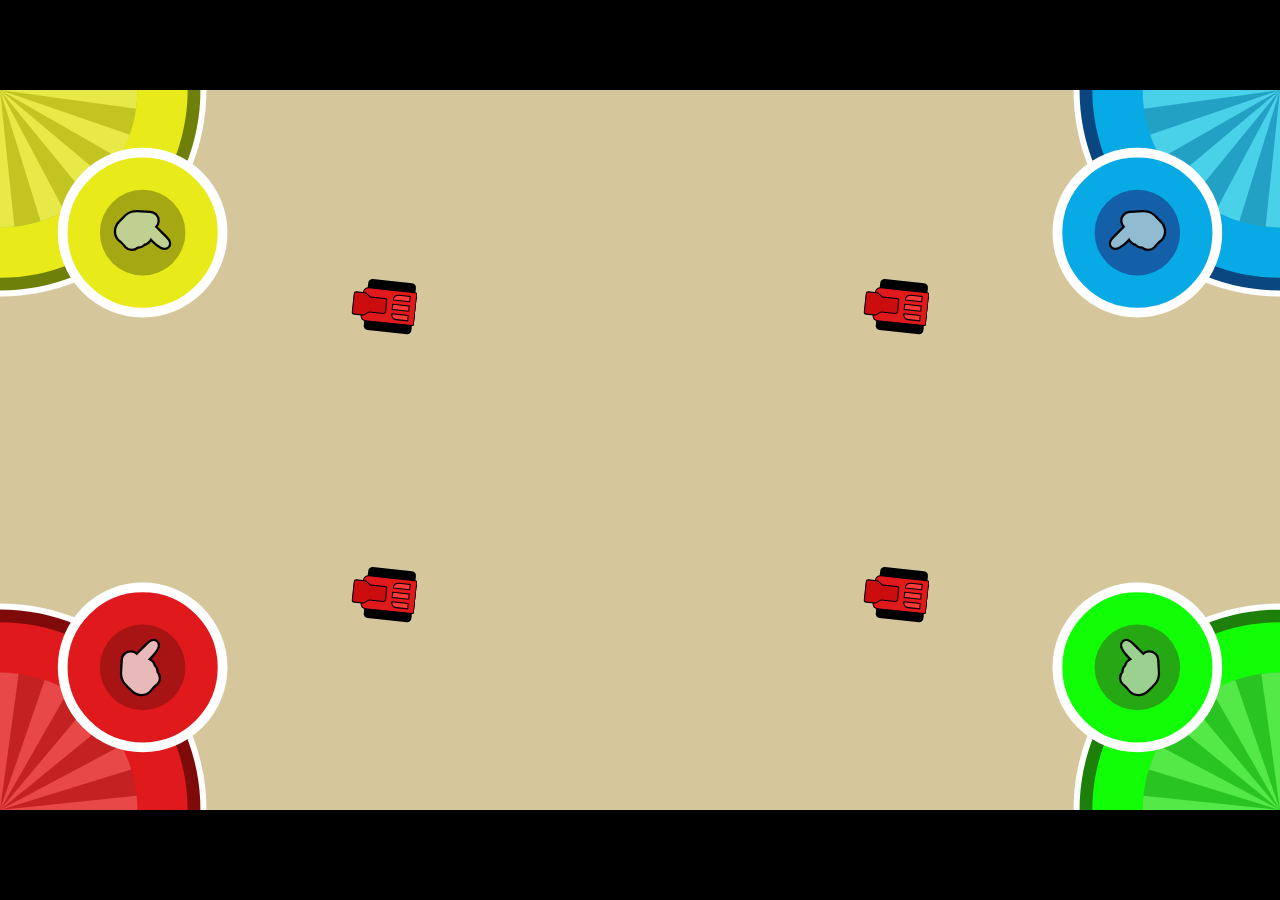
<file: index.html>
<!DOCTYPE html>
<html lang="en">

<head>
    <meta charset="UTF-8">
    <meta name="viewport" content="width=device-width, initial-scale=1.0">
    <title>Tank Game</title>
    <script src="script.js" defer></script>
</head>

<body>
</body>

</html>
</file>
